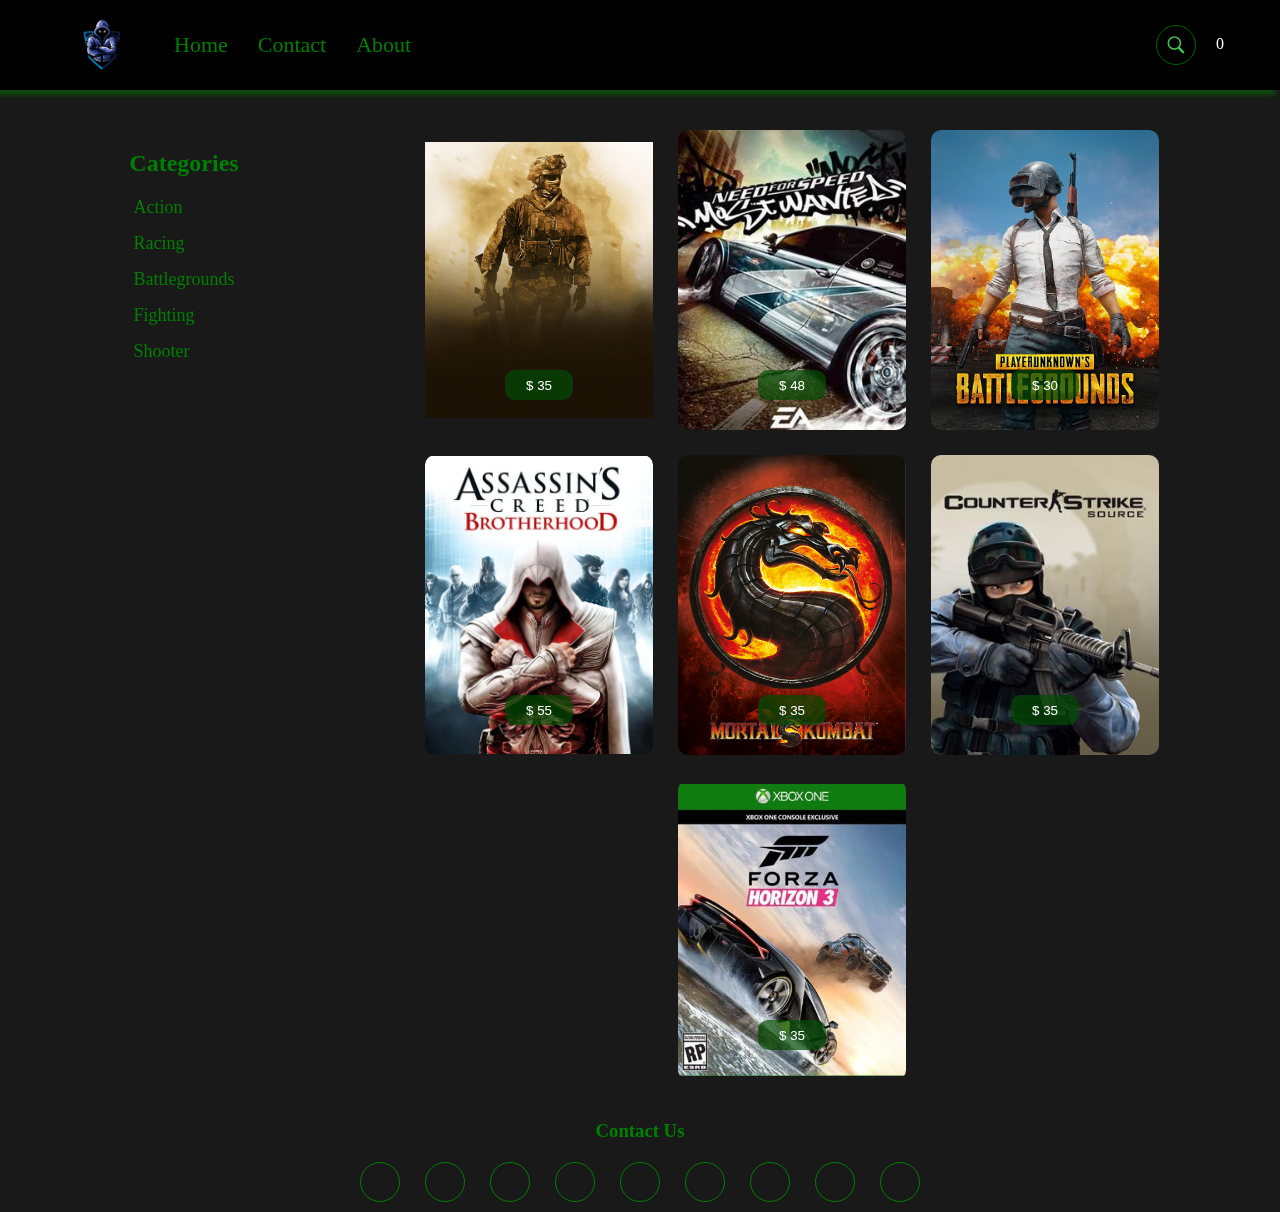
<file: index.html>
<!DOCTYPE html>
<html lang="en">
<head>
    <meta charset="UTF-8">
    <meta http-equiv="X-UA-Compatible" content="IE=edge">
    <link rel="icon" href="./photo/logo.jpg" type = "image/x-icon"/>
    <meta name="viewport" content="width=device-width, initial-scale=1.0">
    <link rel="stylesheet" href="https://cdnjs.cloudflare.com/ajax/libs/font-awesome/6.2.1/css/all.min.css" integrity="sha512-MV7K8+y+gLIBoVD59lQIYicR65iaqukzvf/nwasF0nqhPay5w/9lJmVM2hMDcnK1OnMGCdVK+iQrJ7lzPJQd1w==" crossorigin="anonymous" referrerpolicy="no-referrer" />
    <link rel="stylesheet" href="./style/style.css">
    <title>my shop</title>
</head>
<body>

    <header>
        <div class="logo">
            <div class="logoImg"></div>
            <nav class="nav-bar">
                <a href="./index.html">Home</a>
                <a href="./contact.html">Contact</a>
                <a href="./about.html">About</a>
            </nav>
            <button class="burger"></button>
        </div>
        <div class="search">
                <label for="search" >
                    <input type="search" id="search">
                </label>
                <a href="#" id="basket"><i class="fa-solid fa-cart-shopping"></i> <span id="sum">0</span></a>
        </div>
    </header>
    
    <main>
        <section class="shop">
            <aside class="left-bar">
                <h2>Categories</h2>
                <nav class="left-nav">

                </nav>
            </aside>
            <div class="content">
                
            </div>
            <div class="basketBox"></div>
        </section>
        <footer>
            <h3>Contact Us</h3>
            <div class="contact-box">
                <a href="#"><i class="fa-regular fa-envelope"></i></a>
                <a href="#"><i class="fa-regular fa-paper-plane"></i></a>
                <a href="#"><i class="fa-solid fa-phone-flip"></i></a>
                <a href="https://www.youtube.com/" target={"_blank"}><i class="fa-brands fa-youtube"></i></a>
                <a href="https://www.facebook.com" target={"_blank"}><i class="fa-brands fa-facebook-f"></i></a>
                <a href="#"><i class="fa-brands fa-instagram"></i></a>
                <a href="#"><i class="fa-brands fa-whatsapp"></i></a>
                <a href="#"><i class="fa-brands fa-viber"></i></a>
                <a href="#"><i class="fa-brands fa-linkedin-in"></i></a>
            </div>
        </div>
        </footer>
    </main>



    <script src="./script/script.js"></script>
</body>
</html>
</file>
<file: style/style.css>
* {
    margin: 0;
    padding: 0;
    box-sizing: border-box;
    transition: all .3s linear;
    text-decoration: none;
    color: green
}

:root {
    --bgcolor: rgba(0, 0, 0, 0.9);
    --with: #fff;
    --black: #000;
    --red: red;
}

body {
    background: var(--bgcolor);
}

html::-webkit-scrollbar {
    width: 10px;
}

html::-webkit-scrollbar-track {
    background: var(--bgcolor);
}

html::-webkit-scrollbar-thumb {
    background: darkgreen;
    border-radius: 8px;
}

main {
    width: 95%;
    margin: 0 auto;
    position: relative;
}

header {
    background: var(--black);
    display: flex;
    justify-content: space-between;
    position: sticky;
    top: -10px;
    padding: 10px 0;
    z-index: 23;
    box-shadow: -5px 5px 5px rgba(3, 128, 3, 0.499) ;
}

.logo {
    display: flex;
    gap: 40px;
    align-items: center;
    position: relative;
    left: 5%;
}

.logoImg {
    width: 70px;
    height: 70px;
    background: url('../photo/logo.jpg');
    background-size: cover;
    background-repeat: no-repeat;
}

.logoImg:hover {
    transform: scale(1.3);
    cursor: pointer;
    transition: .3s;
}

.nav-bar {
    position: relative;
    display: flex;
    gap: 30px;
    font-size: 22px;
}


nav a {
    position: relative;
}

nav a::before {
    content: '';
    display: block;
    width: 0;
    height: 2px;
    background: var(--red);
    position: absolute;
    top: 100%;
    transition: all .5s ease-in;
}

nav a:hover {
    color: var(--red)
}

nav a:hover::before  {
    width: 100%;
}

.burger {
    background: url('../photo/icons8-burger-64.png');
    background-position: center;
    background-size: cover;
    width: 40px;
    height: 40px;
    display: none;
}

.search {
    display: flex;
    align-items: center;
    gap: 20px;
    position: relative;
    right: 5%;
}

#search {
    background: url('../photo/icons8-search.svg');
    background-size: 20px 20px;
    background-position: center;
    background-repeat: no-repeat;
    width: 40px;
    height: 40px;
    border-radius: 50%;
    border: 1px solid darkgreen;
    color: var(--with);
}


#search:hover  {
    width: 250px;
    background-position: 10px center;
    border-radius: 7px;
}

#search:focus {
    width: 250px;
    background-image: none;
    border-radius: 7px;
}

.search a span {
    position: absolute;
    top: -10px;
    color: var(--with);
}

.search a {
    position: relative;
}

.fa-cart-shopping {
    font-size: 30px;
}


/* -----shop----- */

.shop {
    display: flex;
    margin-top: 40px;
}

.left-bar {
    width: 25%;
    height: 300px;
}

aside {
    display: flex;
    flex-direction: column;
    align-items: center;
    gap: 20px;
    position: sticky;
    top: 150px;
}

.left-nav {
    position: relative;
    display: flex;
    flex-direction: column;
    font-size: 18px;
    gap: 15px;
}


.content {
    width: 75%;
    display: flex;
    justify-content: center;
    flex-wrap: wrap;
    align-items: center;
    gap: 25px;
}

.card {
    width: 25%;
    height: 300px;
}

.item {
    position: relative;
    height: 300px;
    border-radius: 10px;
    color: aliceblue;
    display: flex;
    justify-content: center;
    align-items: center;
    overflow: hidden;
}

.gameImg {
   width: 100%;
   height: auto;
}


.title {
    position: absolute;
    width: 100%;
    height: 100vh;
    left: auto;
    top: -20px;
    z-index: 1;
    display: none;
}

 .item:hover .title {
    display: flex;
    align-items: center;
    justify-content: center;
    background: rgba(0, 0, 0, 0.8);
    transition: all .3s linear;
}
.btn-bay {
    position: absolute;
    left: auto;
    bottom: 10%;
    z-index: 1;
    padding: 10px;
    width: 30%;
    height: 30px;
    border-radius: 10px;
    display: flex;
    justify-content: center;
    align-items: center;
    background-color: rgba(3, 75, 3, 0.7);
    color: var(--with);
    z-index: 4;
    border: none;
}

.btn-bay:hover {
    cursor: pointer;
}

.active {
    background: rgb(93, 93, 9, 0.7);
}

.card:hover  .item{
    flex: 2;
    cursor: pointer;
    z-index: 1;
    transform: scale(1.1);
    transition: .3s linear;
    box-shadow: 10px 10px 25px ,
    -10px -10px 25px ;
}

/* ---basket--- */

.basketBox {
    width: 80%;
    height: 800px;
    /* margin: 20vh auto; */
    display: none;
}

.basketBox.show {
    position: absolute;
    top: 10px;
    left: 10%;
    display: flex;
    gap: 10px;
    background: rgba(0, 0, 0, 0.8);
    z-index: 100;
}

.basketCard {
    width: 100px;
    height: 150px;
}

.basketImg {
    width: 100%;
    height: 100%;
}

.basketItem {
    width: 100%;
    height: 100%;
    position: relative;
}

.basketTitle {
    color: var(--with);
    position: absolute;

}

/* ----footer---- */

footer {
    position: relative;
    top: 20px;
    padding-bottom: 10px;
}

h3 {
    text-align: center;
    margin: 20px 0;
}

.contact-box {
    display: flex;
    justify-content: center;
    gap: 25px;
}

.contact-box a {
    width: 40px;
    height: 40px;
    display: flex; 
    justify-content: center;
    align-items: center;
    border: 1px solid;
    border-radius: 50px;
    font-size: 20px;
}

.contact-box a:hover i {
    transform: rotateX(360deg) scale(1.5);
    color: red;
    transition: .5s linear;
    z-index: 3;
}

.contact-box a:hover {
    border: 1px solid var(--red);
    width: 45px;
    height: 45px;
    z-index: 3;
}

@media (max-width: 800px) {
    .content .card {
        width: 40%;
        height: 300px;
        gap: 10px;
    }

    .nav-bar {
        display: block;
    }
}


@media (max-width: 700px) {
    .nav-bar {
        position: absolute;
        left: -150px;
        top: -50px;
    }

    .burger {
        display: block;
        font-size: 26px;
    }

    .burger:hover {
        cursor: pointer;
        transform: scale(1.3);
    }

    .burger.close {
        background: url('../photo/icons8-close.svg');
        background-position: center;
        background-size: cover;
    }


    .nav-bar.open {
        width: 150px;
        height: 200px;
        border-radius: 10px;
        position: absolute;
        top: 50px;
        left: 150px;
        display: flex;
        text-align: center;
        gap: 10px;
        flex-direction: column;
        background: rgba(0, 0, 0, 0.8);
        transition: .5s;
    }

    .content .card {
        width: 40%;
        height: 300px;
    }


    .gameImg {
        width: 100%;
        height: auto;
     }
}
</file>
